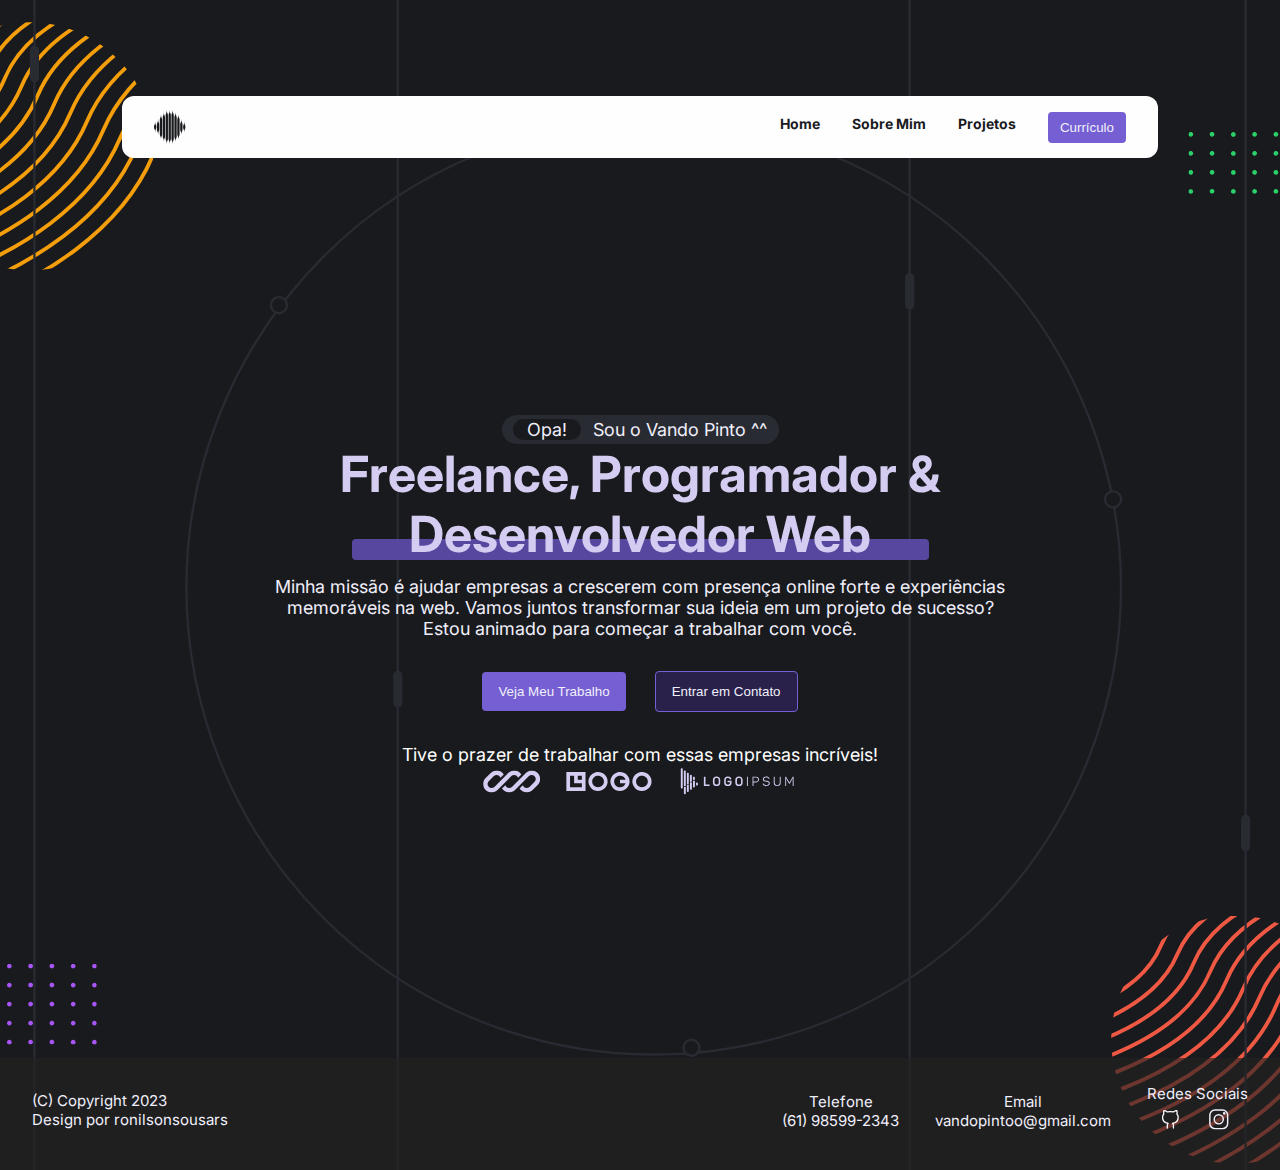
<file: index.html>
<!-- https://www.figma.com/file/ZA7O2g06bj5Y8LV8KpTxRm/Portf%C3%B3lio-usando-HTML%2C-CSS-e-JS-%5BDESIGN%5D-(Community)?type=design&node-id=21-2&mode=design&t=PRWDKOMiQ5t7k294-0 -->
<!-- https://github.com/vandoPinto/exemplo-portifolio/settings/pages -->
<!DOCTYPE html>
<html lang="PT-br">

<head>
    <meta charset="UTF-8">
    <meta name="viewport" content="width=device-width, initial-scale=1.0">
    <link rel="preconnect" href="https://fonts.googleapis.com">
    <link rel="preconnect" href="https://fonts.gstatic.com" crossorigin>
    <link href="https://fonts.googleapis.com/css2?family=Inter:wght@100..900&display=swap" rel="stylesheet">
    <script src="https://code.jquery.com/jquery-3.6.0.min.js"></script>
    <link rel="stylesheet" href="styles/style.css">
    <title>Vando Pinto</title>
</head>

<body>
    <header class="header-container">
        <img id="logo" src="./src/img/Nav Logo.svg" alt="Logotipo Nav">
        <div class="menu-bar" id="menu-bar">
            <nav>
                <ul>
                    <li><a href="index.html">Home</a></li>
                    <li><a href="#sobre">Sobre Mim</a></li>
                    <li><a href="projetos.html">Projetos</a></li>
                    <li><a href="./src/VandoPinto.pdf" target="_blank"><button>Currículo</button></a></li>
                </ul>
            </nav>
        </div>
        <img class="button-hamburger" id="button-hamburger" src="./src/img/menuHamburger.svg" alt="Button Hamburger">
        <div class="menu-hamburger">
            <img class="close-button" src="./src/img/closeButton.svg" alt="Button close">
            <nav class="janela-menu">
                <nav>
                    <ul>
                        <li><a href="index.html">Home</a></li>
                        <li><a href="#sobre">Sobre Mim</a></li>
                        <li><a href="projetos.html">Projetos</a></li>
                        <li><a href="./src/VandoPinto.pdf" target="_blank"><button>Currículo</button></a></li>
                    </ul>
                </nav>
            </nav>
        </div>
    </header>
    <main>
        <section class="badge">
            <div class="brand">Opa!</div>
            <p>Sou o Vando Pinto ^^</p>
        </section>
        <section class="info">
            <h1 id="sobre">Freelance, Programador & <br>Desenvolvedor Web</h1>
            <div class="retangulo"></div>
        </section>
        <p class="texto">Minha missão é ajudar empresas a crescerem com presença online forte e experiências
            memoráveis
            na web. Vamos
            juntos transformar sua ideia em um projeto de sucesso? Estou animado para começar a trabalhar com você.
        </p>
        <div class="frame">
            <div class="frame-botoes">
                <a href="projetos.html"><button class="see-job-button">Veja Meu Trabalho</button></a>
                <a href="contatos.html"><button class="contact-button">Entrar em Contato</button></a>
            </div>
            <p class="texto-frame">Tive o prazer de trabalhar com essas empresas incríveis!</p>
            <img id="Brands" src="./src/img/Brands.svg" alt="Brands">
        </div>
    </main>
    <footer>
        <div class="copy">
            <span>(C) Copyright 2023</span>
            <p class="segundo-p">Design por ronilsonsousars</p>
        </div>
        <div class="footer-itens">
            <div class="tel">
                <span>Telefone</span>
                <p class="segundo-p"><a class="link" href="tel:+5561985992343">(61) 98599-2343</a></p>
            </div>
            <div class="email">
                <span>Email</span>
                <p class="segundo-p"><a class="link" href="mailto:vandopintoo@gmail.com">vandopintoo@gmail.com</a></p>
            </div>
            <div class="redes-sociais">
                <span>Redes Sociais</span>
                <div class="icons-sociais">
                    <a href="https://github.com/vandoPinto" target="_blank"><img src="./src/img/git.svg"
                            alt="Git" /></a>
                    <a href="https://www.instagram.com/vandopintoo/" target="_blank"><img
                            src="./src/img/social-instagram 1.svg" alt="instagram" /></a>
                </div>
            </div>
        </div>
    </footer>
    <script src="./src/scripts/script.js"></script>
</body>

</html>
</file>
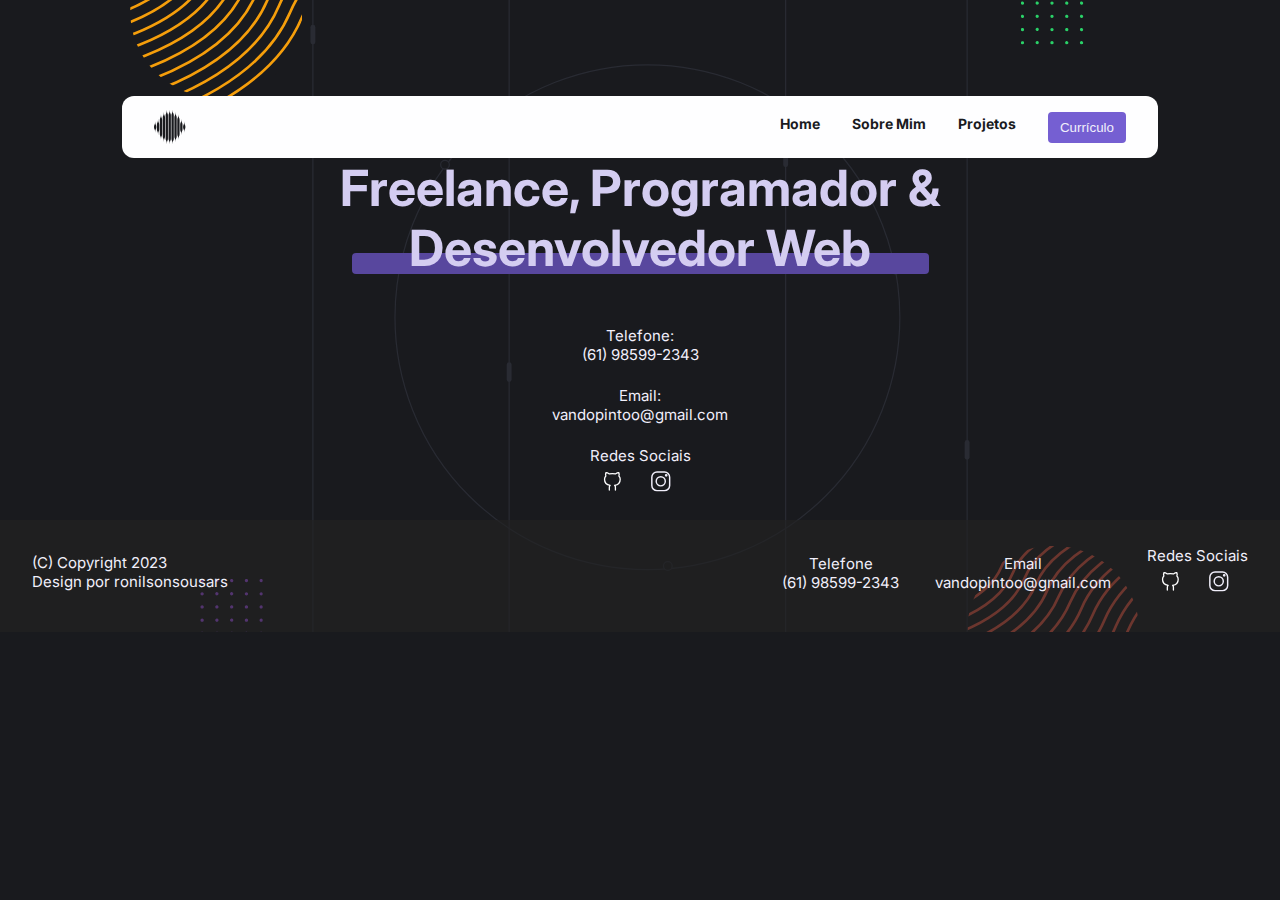
<file: contatos.html>
<!DOCTYPE html>
<html lang="PT-br">

<head>
    <meta charset="UTF-8">
    <meta name="viewport" content="width=device-width, initial-scale=1.0">
    <link rel="preconnect" href="https://fonts.googleapis.com">
    <link rel="preconnect" href="https://fonts.gstatic.com" crossorigin>
    <link href="https://fonts.googleapis.com/css2?family=Inter:wght@100..900&display=swap" rel="stylesheet">
    <script src="https://code.jquery.com/jquery-3.6.0.min.js"></script>
    <link rel="stylesheet" href="styles/style.css">
    <title>Vando Pinto</title>
</head>

<body>
    <header class="header-container">
        <img id="logo" src="./src/img/Nav Logo.svg" alt="Logotipo Nav">
        <div class="menu-bar" id="menu-bar">
            <nav>
                <ul>
                    <li><a href="index.html">Home</a></li>
                    <li><a href="#sobre">Sobre Mim</a></li>
                    <li><a href="projetos.html">Projetos</a></li>
                    <li><a href="./src/VandoPinto.pdf" target="_blank"><button>Currículo</button></a></li>
                </ul>
            </nav>
        </div>
        <img class="button-hamburger" id="button-hamburger" src="./src/img/menuHamburger.svg" alt="Button Hamburger">
        <div class="menu-hamburger">
            <img class="close-button" src="./src/img/closeButton.svg" alt="Button close">
            <div class="janela-menu">
                <nav>
                    <ul>
                        <li><a href="index.html">Home</a></li>
                        <li><a href="#sobre">Sobre Mim</a></li>
                        <li><a href="projetos.html">Projetos</a></li>
                        <li><a href="./src/VandoPinto.pdf" target="_blank"><button>Currículo</button></a></li>
                    </ul>
                </nav>
            </div>
        </div>
    </header>
    <section>
        <div class="info">
            <h1 id="sobre">Freelance, Programador & <br>Desenvolvedor Web</h1>
            <div class="retangulo"></div>
        </div>
        <div class="contatos">
            <div class="tel">
                <span>Telefone: <p class="segundo-p"><a class="link" href="tel:+5561985992343">(61) 98599-2343</a></p>
                </span>

            </div>
            <div class="email">
                <span>Email: <p class="segundo-p"><a class="link"
                            href="mailto:vandopintoo@gmail.com">vandopintoo@gmail.com</a></p></span>

            </div>
            <div class="redes-sociais">
                <span>Redes Sociais</span>
                <div class="icons-sociais">
                    <a href="https://github.com/vandoPinto" target="_blank"><img src="./src/img/git.svg"
                            alt="Git" /></a>
                    <a href="https://www.instagram.com/vandopintoo/" target="_blank"><img
                            src="./src/img/social-instagram 1.svg" alt="instagram" /></a>
                </div>
            </div>
        </div>
    </section>
    <footer>
        <div class="copy">
            <span>(C) Copyright 2023</span>
            <p class="segundo-p">Design por ronilsonsousars</p>
        </div>
        <div class="footer-itens">
            <div class="tel">
                <span>Telefone</span>
                <p class="segundo-p"><a class="link" href="tel:+5561985992343">(61) 98599-2343</a></p>
            </div>
            <div class="email">
                <span>Email</span>
                <p class="segundo-p"><a class="link" href="mailto:vandopintoo@gmail.com">vandopintoo@gmail.com</a></p>
            </div>
            <div class="redes-sociais">
                <span>Redes Sociais</span>
                <div class="icons-sociais">
                    <a href="https://github.com/vandoPinto" target="_blank"><img src="./src/img/git.svg"
                            alt="Git" /></a>
                    <a href="https://www.instagram.com/vandopintoo/" target="_blank"><img
                            src="./src/img/social-instagram 1.svg" alt="instagram" /></a>
                </div>
            </div>
        </div>
    </footer>
</body>

</html>

<script>
    $(document).ready(function () {
        $('.menu-hamburger').hide();
        $('.button-hamburger').click(function () {
            $('.menu-hamburger').show();
            $('.button-hamburger').hide();
            $('.close-button').click(() => {
                $('.menu-hamburger').hide();
                $('.button-hamburger').show();
            })
        });
    });
</script>
</file>
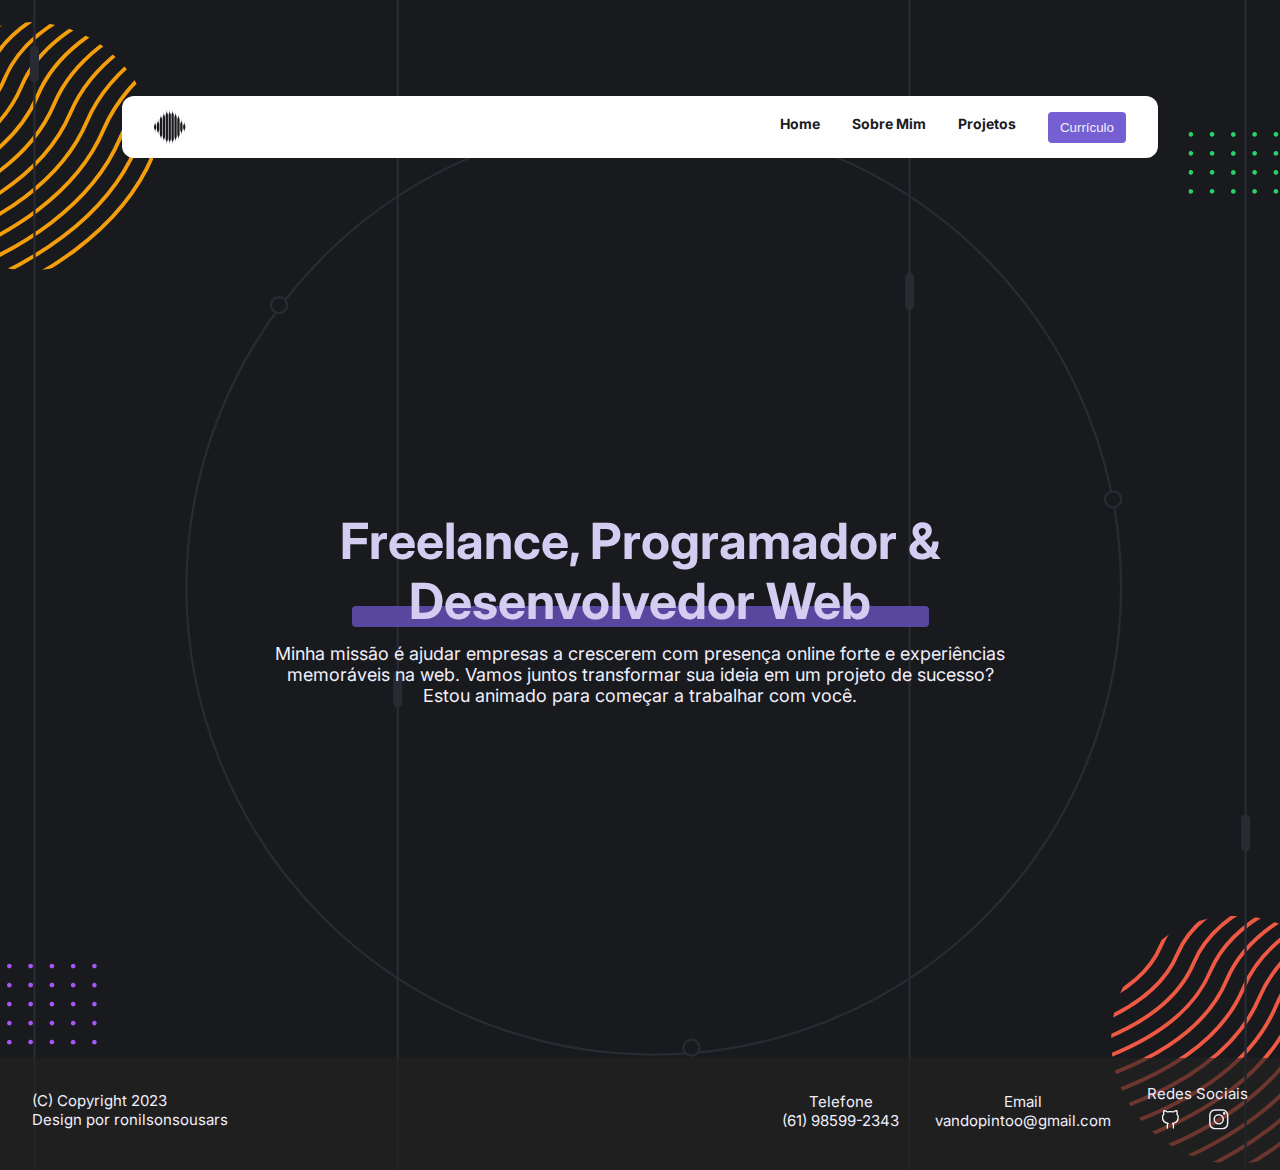
<file: projetos.html>
<!DOCTYPE html>
<html lang="PT-br">

<head>
    <meta charset="UTF-8">
    <meta name="viewport" content="width=device-width, initial-scale=1.0">
    <link rel="preconnect" href="https://fonts.googleapis.com">
    <link rel="preconnect" href="https://fonts.gstatic.com" crossorigin>
    <link href="https://fonts.googleapis.com/css2?family=Inter:wght@100..900&display=swap" rel="stylesheet">
    <script src="https://code.jquery.com/jquery-3.6.0.min.js"></script>
    <link rel="stylesheet" href="styles/style.css">
    <title>Vando Pinto</title>
</head>

<body>
    <header class="header-container">
        <img id="logo" src="./src/img/Nav Logo.svg" alt="Logotipo Nav">
        <div class="menu-bar" id="menu-bar">
            <nav>
                <ul>
                    <li><a href="index.html">Home</a></li>
                    <li><a href="#sobre">Sobre Mim</a></li>
                    <li><a href="projetos.html">Projetos</a></li>
                    <li><a href="./src/VandoPinto.pdf" target="_blank"><button>Currículo</button></a></li>
                </ul>
            </nav>
        </div>
        <img class="button-hamburger" id="button-hamburger" src="./src/img/menuHamburger.svg" alt="Button Hamburger">
        <div class="menu-hamburger">
            <img class="close-button" src="./src/img/closeButton.svg" alt="Button close">
            <div class="janela-menu">
                <nav>
                    <ul>
                        <li><a href="index.html">Home</a></li>
                        <li><a href="#sobre">Sobre Mim</a></li>
                        <li><a href="projetos.html">Projetos</a></li>
                        <li><a href="./src/VandoPinto.pdf" target="_blank"><button>Currículo</button></a></li>
                    </ul>
                </nav>
            </div>
        </div>
    </header>
    <main class="about-me">

        <div class="info">
            <h1 id="sobre">Freelance, Programador & <br>Desenvolvedor Web</h1>
            <div class="retangulo"></div>
        </div>
        <p class="texto">Minha missão é ajudar empresas a crescerem com presença online forte e experiências
            memoráveis
            na web. Vamos
            juntos transformar sua ideia em um projeto de sucesso? Estou animado para começar a trabalhar com você.
        </p>
    </main>
    <footer>
        <div class="copy">
            <span>(C) Copyright 2023</span>
            <p class="segundo-p">Design por ronilsonsousars</p>
        </div>
        <div class="footer-itens">
            <div class="tel">
                <span>Telefone</span>
                <p class="segundo-p"><a class="link" href="tel:+5561985992343">(61) 98599-2343</a></p>
            </div>
            <div class="email">
                <span>Email</span>
                <p class="segundo-p"><a class="link" href="mailto:vandopintoo@gmail.com">vandopintoo@gmail.com</a></p>
            </div>
            <div class="redes-sociais">
                <span>Redes Sociais</span>
                <div class="icons-sociais">
                    <a href="https://github.com/vandoPinto" target="_blank"><img src="./src/img/git.svg"
                            alt="Git" /></a>
                    <a href="https://www.instagram.com/vandopintoo/" target="_blank"><img
                            src="./src/img/social-instagram 1.svg" alt="instagram" /></a>
                </div>
            </div>
        </div>
    </footer>
</body>

</html>

<script>
    $(document).ready(function () {
        $('.menu-hamburger').hide();
        $('.button-hamburger').click(function () {
            $('.menu-hamburger').show();
            $('.button-hamburger').hide();
            $('.close-button').click(() => {
                $('.menu-hamburger').hide();
                $('.button-hamburger').show();
            })
        });
    });
</script>
</file>
<file: styles/style.css>
@import url('./header.css');
@import url('./section.css');
@import url('./footer.css');
@import url('./contatos.css');


:root {
    --Black-400: #191A1E;
    --Black-300: #292B33;
    --White-400: #FEFEFF;

    --primary-light-purple: #f1effb;
    --primary-light-hover: #eae7f8;
    --primary-light-active: #d4cdf1;
    --primary-normal: #755fd2;
    --primary-normal-hover: #6956bd;
    --primary-normal-active: #5e4ca8;
    --primary-dark: #58479e;
    --primary-dark-hover: #46397e;
    --primary-dark-active: #352b5e;
    --primary-darker: #29214a;
}

* {
    margin: 0;
    padding: 0;
}

html,
body {
    scroll-behavior: smooth;
    width: 100%;
}

body {
    font-family: "Inter", sans-serif;
    font-size: 18px;
    margin: 0;
    padding: 0;
    background: url('./../src/img/Pattern Background.svg') top left no-repeat,
        url('./../src/img/Patterns Group.svg') top right no-repeat;
    background-size: cover;
    background-size: 100% 100%;
    background-color: var(--Black-400);
}

.ground {
    position: absolute;
    top: 0px;
    width: 100%;
    z-index: -100;
}

li {
    list-style: none;
}

a {
    text-decoration: none;
}

@media only screen and (max-width: 768px) {
    body {
        background: url("./../src/img/Group-mobile.svg") top left no-repeat,
            url("./../src/img/group2-mobile.svg") top right no-repeat;
        background-size: cover;
        background-size: 32% 14%, 32% 184%;
        background-color: var(--Black-400);
    }
}
</file>
